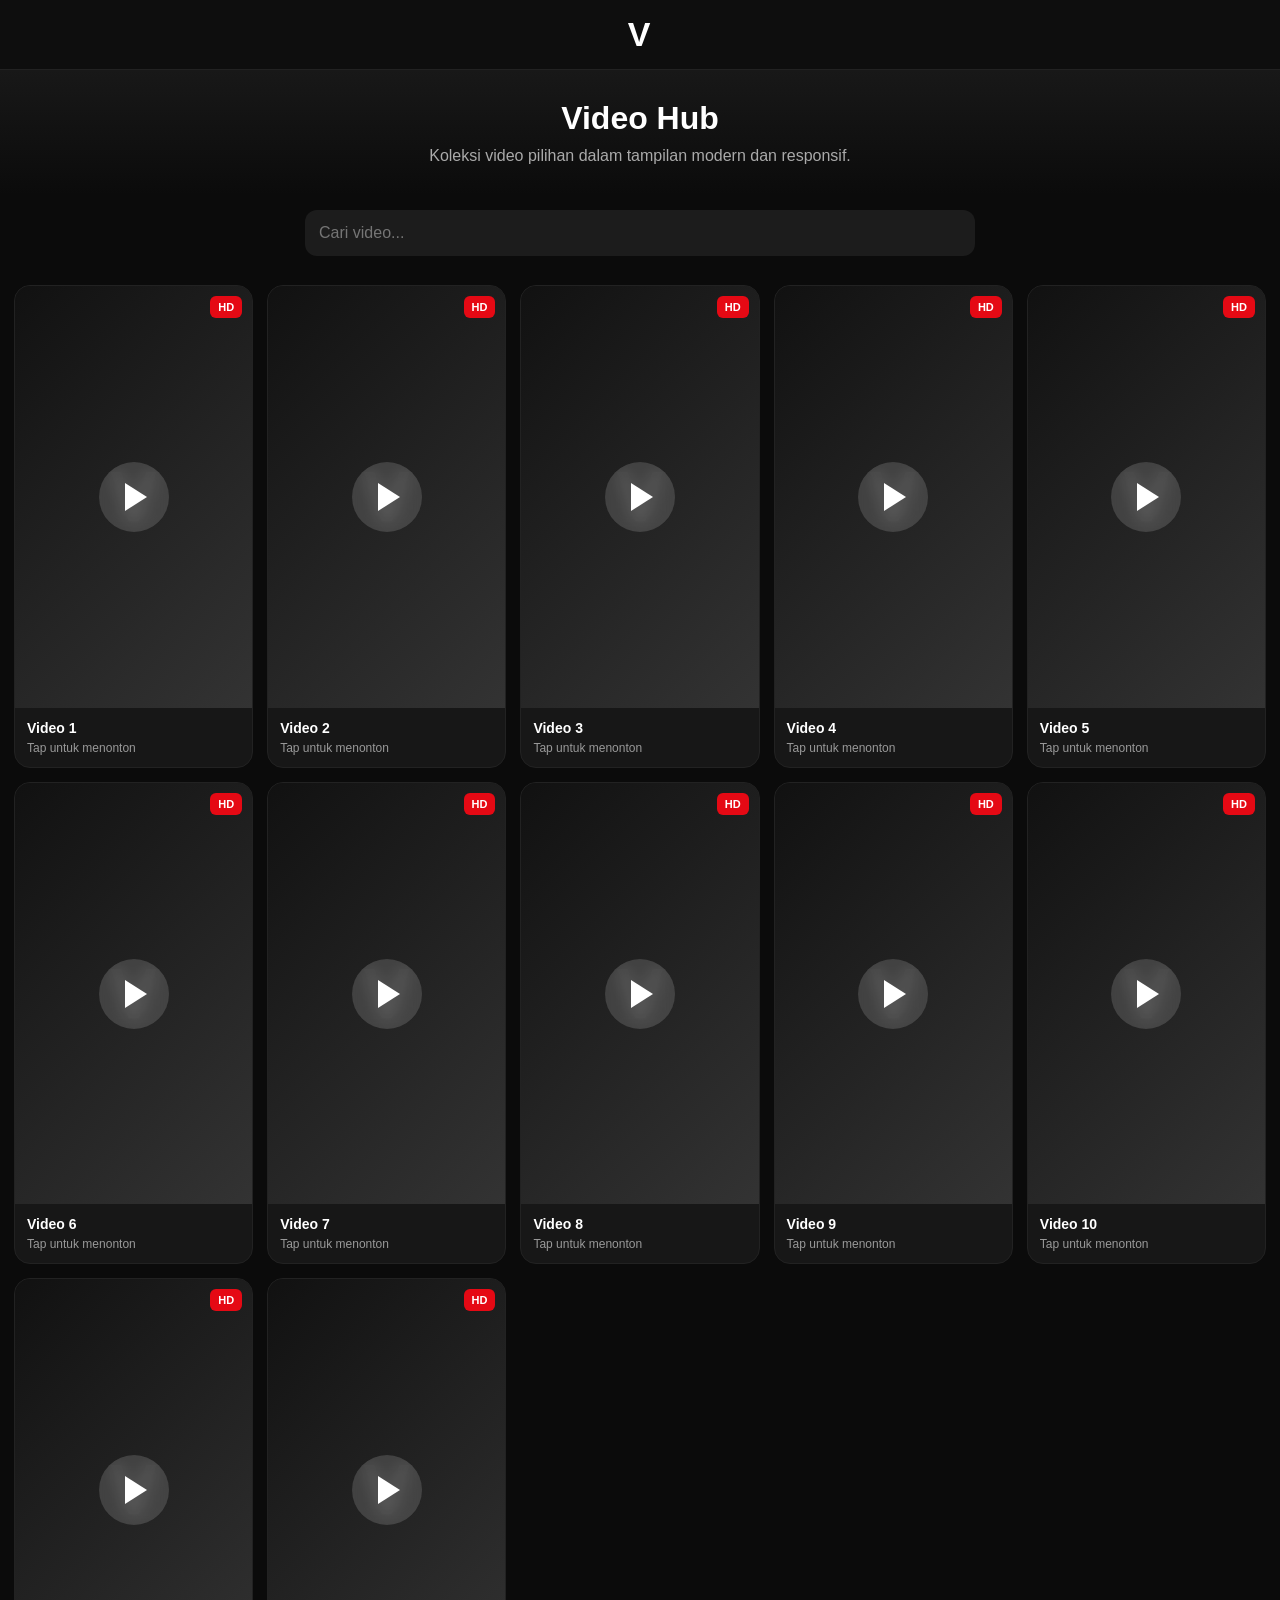
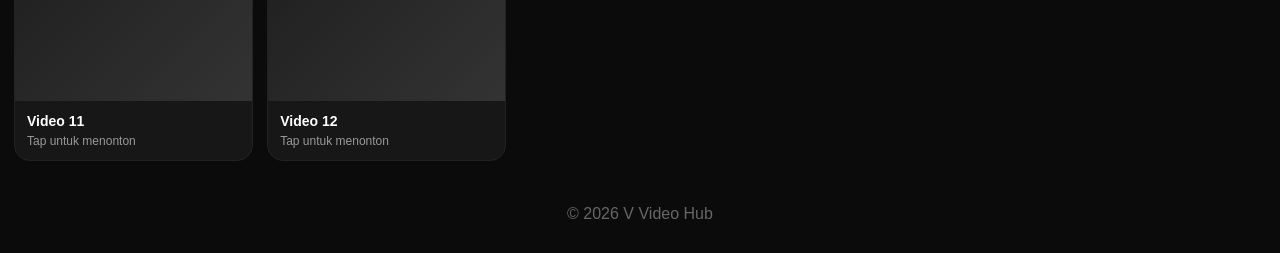
<file: index.html>
<!DOCTYPE html><html lang="id">  <head>  
<meta charset="UTF-8">  
<meta name="viewport" content="width=device-width, initial-scale=1.0">  
<title>V Video Hub</title><style>  
*{margin:0;padding:0;box-sizing:border-box}  body{
background:#0b0b0b;
font-family:Segoe UI,Arial,sans-serif;
color:#fff;
}

header{
position:sticky;
top:0;
z-index:100;
background:rgba(15,15,15,.95);
backdrop-filter:blur(10px);
border-bottom:1px solid #222;
padding:15px;
}

.logo{
font-size:34px;
font-weight:900;
text-align:center;
letter-spacing:2px;
}

.hero{
padding:30px 20px;
text-align:center;
background:linear-gradient(180deg,#181818,#0b0b0b);
}

.hero h1{
font-size:32px;
margin-bottom:10px;
}

.hero p{
color:#aaa;
max-width:600px;
margin:auto;
}

.search-wrap{
padding:15px;
max-width:700px;
margin:auto;
}

.search{
width:100%;
padding:14px;
border:none;
border-radius:12px;
background:#1c1c1c;
color:#fff;
font-size:16px;
outline:none;
}

.grid{
display:grid;
grid-template-columns:repeat(2,1fr);
gap:14px;
padding:14px;
max-width:1400px;
margin:auto;
}

.card{
background:#171717;
border-radius:16px;
overflow:hidden;
cursor:pointer;
transition:.25s;
border:1px solid #222;
}

.card:hover{
transform:translateY(-4px);
}

.thumb{
aspect-ratio:9/16;
background:linear-gradient(135deg,#111,#333);
position:relative;
display:flex;
justify-content:center;
align-items:center;
}

.play{
width:70px;
height:70px;
border-radius:50%;
background:rgba(255,255,255,.15);
display:flex;
justify-content:center;
align-items:center;
backdrop-filter:blur(8px);
}

.play:before{
content:"";
margin-left:4px;
border-top:14px solid transparent;
border-bottom:14px solid transparent;
border-left:22px solid white;
}

.badge{
position:absolute;
top:10px;
right:10px;
background:#e50914;
padding:5px 8px;
border-radius:6px;
font-size:11px;
font-weight:bold;
}

.vlogo{
position:absolute;
font-size:70px;
font-weight:900;
opacity:.15;
}

.info{
padding:12px;
}

.title{
font-weight:bold;
font-size:14px;
margin-bottom:5px;
}

.meta{
font-size:12px;
color:#999;
}

.modal{
display:none;
position:fixed;
inset:0;
background:rgba(0,0,0,.9);
z-index:999;
justify-content:center;
align-items:center;
padding:20px;
}

.modal-content{
width:100%;
max-width:900px;
}

.modal video{
width:100%;
border-radius:12px;
background:#000;
}

.close{
position:absolute;
top:20px;
right:20px;
font-size:30px;
cursor:pointer;
}

footer{
padding:30px;
text-align:center;
color:#666;
}

@media(min-width:768px){
.grid{
grid-template-columns:repeat(4,1fr);
}
}

@media(min-width:1200px){
.grid{
grid-template-columns:repeat(5,1fr);
}
}
</style></head>

<body><header>  
<div class="logo">V</div>  
</header><section class="hero">  
<h1>Video Hub</h1>  
<p>Koleksi video pilihan dalam tampilan modern dan responsif.</p>  
</section><div class="search-wrap">  
<input class="search" id="search" placeholder="Cari video...">  
</div><div class="grid" id="grid"></div><div class="modal" id="modal">  
<span class="close" onclick="closeVideo()">✕</span>  
<div class="modal-content">  
<video id="player" controls autoplay></video>  
</div>  
</div><footer>  
© 2026 V Video Hub  
</footer><script>  
const videos = [  
"https://cdn.videy.co/m8uOvANC1.mp4",  
"https://cdn.videy.co/6DUw3c751.mp4",  
"https://cdn2.videy.co/wgcbibEN1.mp4",  
"https://cdn.videy.co/AwB9LIc31.mp4",  
"https://cdn.videy.co/TyfRr7yF1.mp4",  
"https://cdn2.videy.co/W8RlSSpg1.mp4",  
"https://cdn2.videy.co/Mz1Riufx1.mp4",  
"https://cdn2.videy.co/ssd4keuh1.mp4",  
"https://cdn.videy.co/YMAJEwJp1.mp4",  
"https://cdn2.videy.co/sE0VwbcS1.mp4",  
"https://cdn.videy.co/TWRLKbDF1.mp4",  
"https://cdn2.videy.co/I7EQ9hYZ1.mp4"  
];  const grid=document.getElementById("grid");

function render(list){
grid.innerHTML="";
list.forEach((url,index)=>{
const card=document.createElement("div");
card.className="card";

card.innerHTML=`

<div class="thumb">  
<div class="badge">HD</div>  
<div class="vlogo">V</div>  
<div class="play"></div>  
</div>  
<div class="info">  
<div class="title">Video ${index+1}</div>  
<div class="meta">Tap untuk menonton</div>  
</div>  
`;  card.onclick=()=>openVideo(url);
grid.appendChild(card);
});
}

function openVideo(url){
document.getElementById("modal").style.display="flex";
document.getElementById("player").src=url;
}

function closeVideo(){
document.getElementById("player").pause();
document.getElementById("player").src="";
document.getElementById("modal").style.display="none";
}

document.getElementById("search").addEventListener("input",e=>{
const q=e.target.value.toLowerCase();
const filtered=videos.filter((v,i)=>
("video "+(i+1)).toLowerCase().includes(q)
);
render(filtered);
});

render(videos);
</script></body>

</html>
</file>
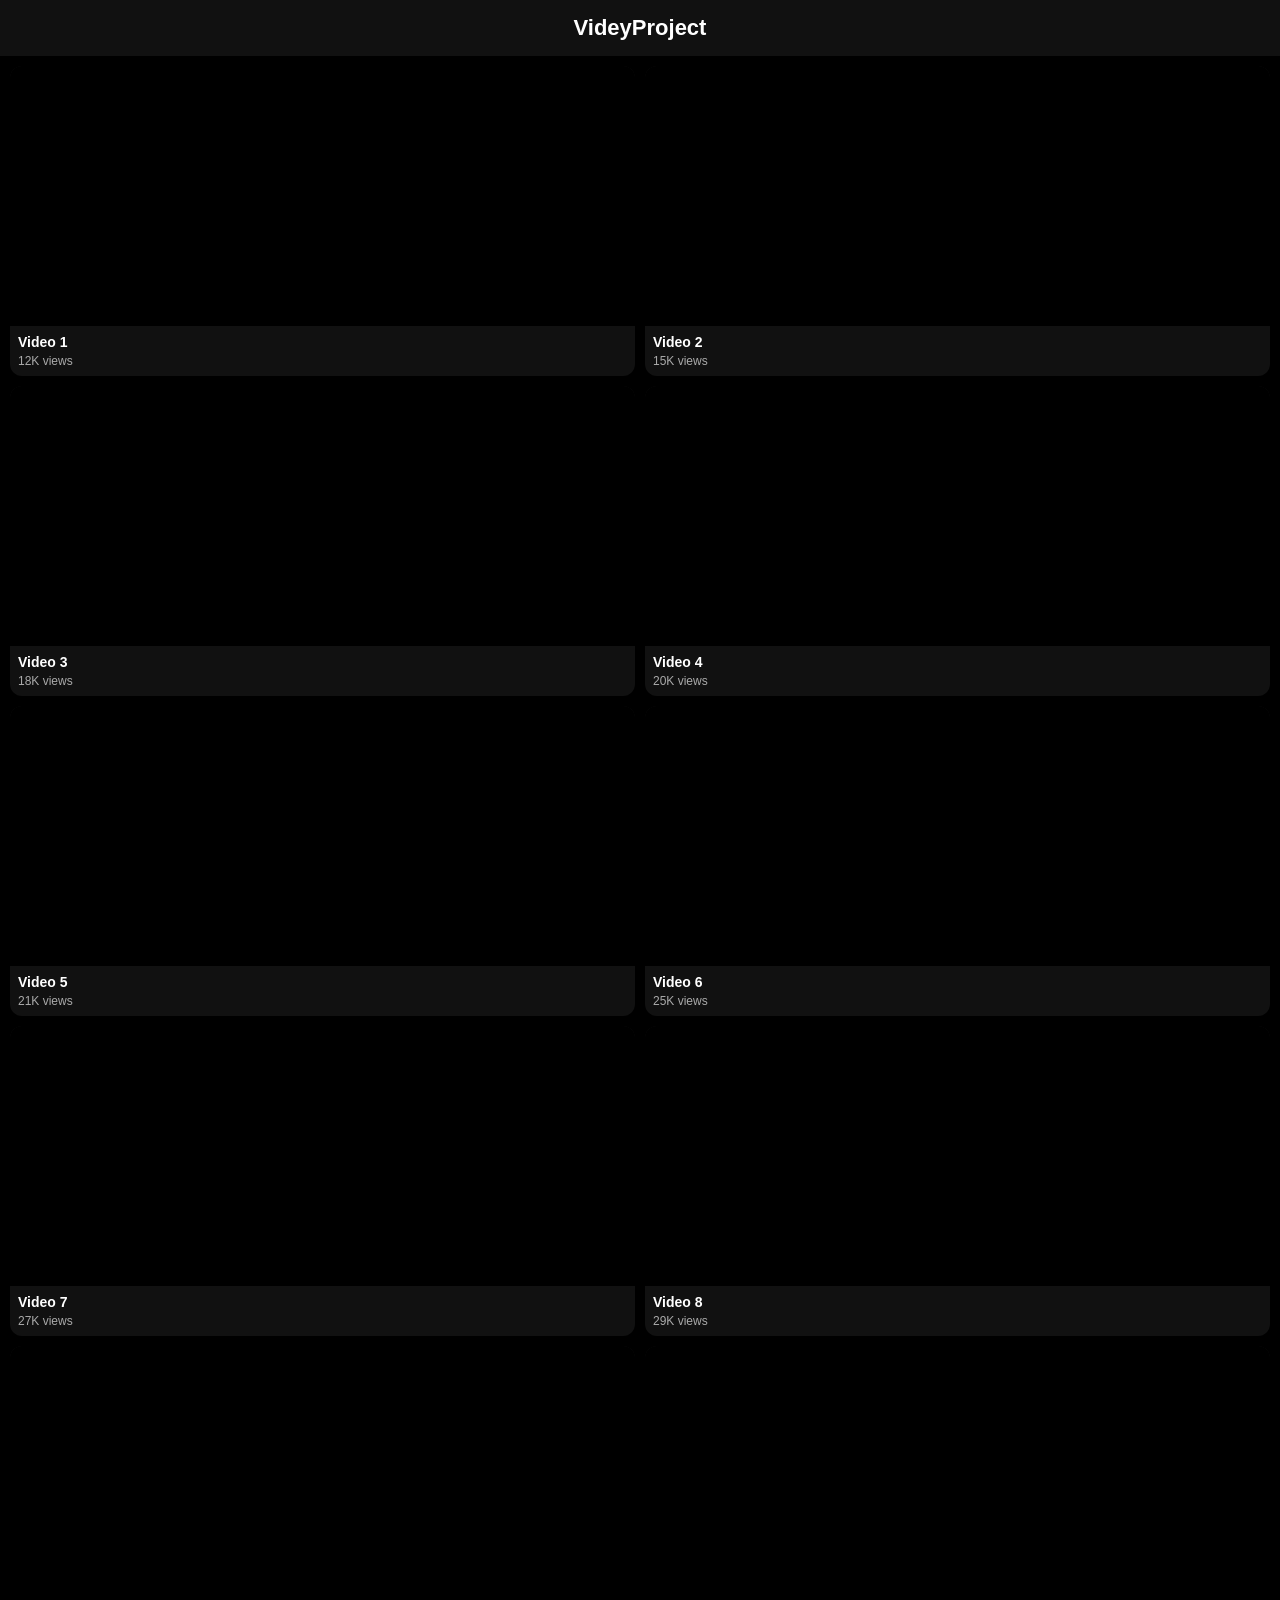
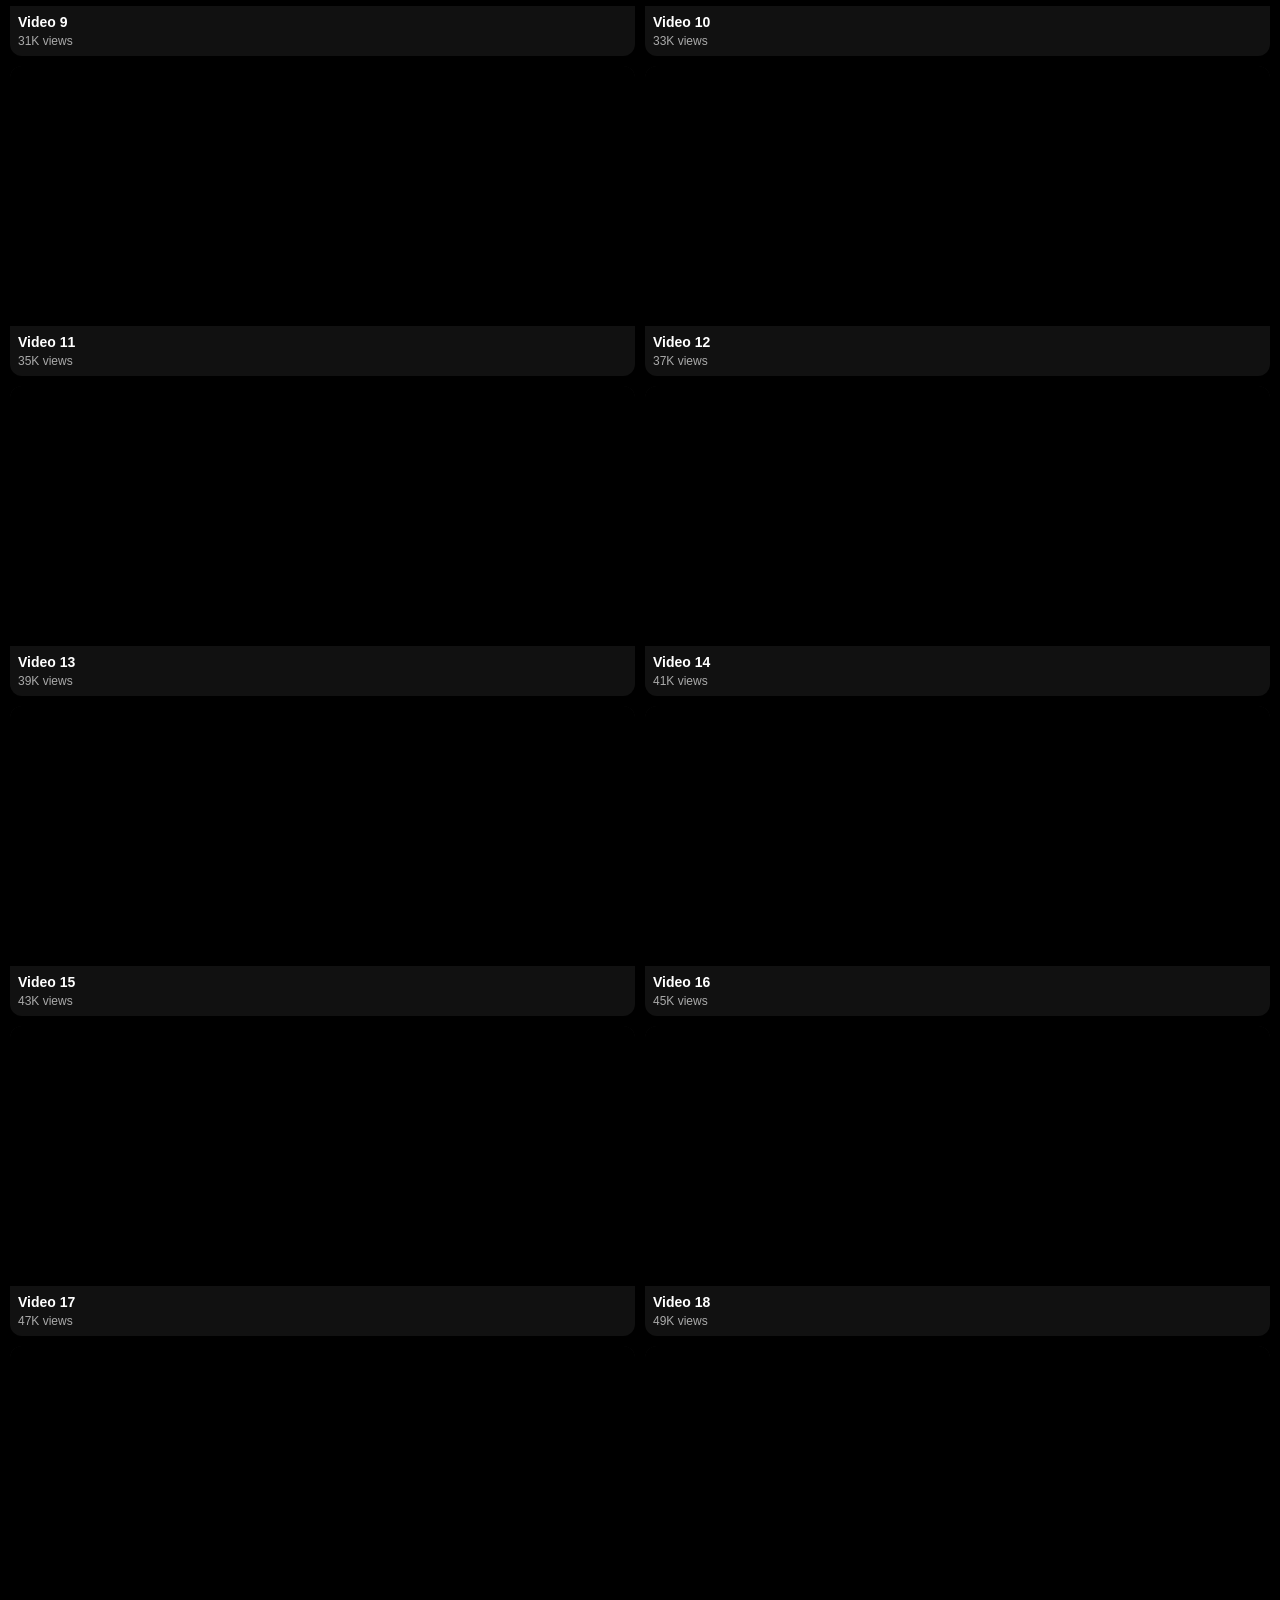
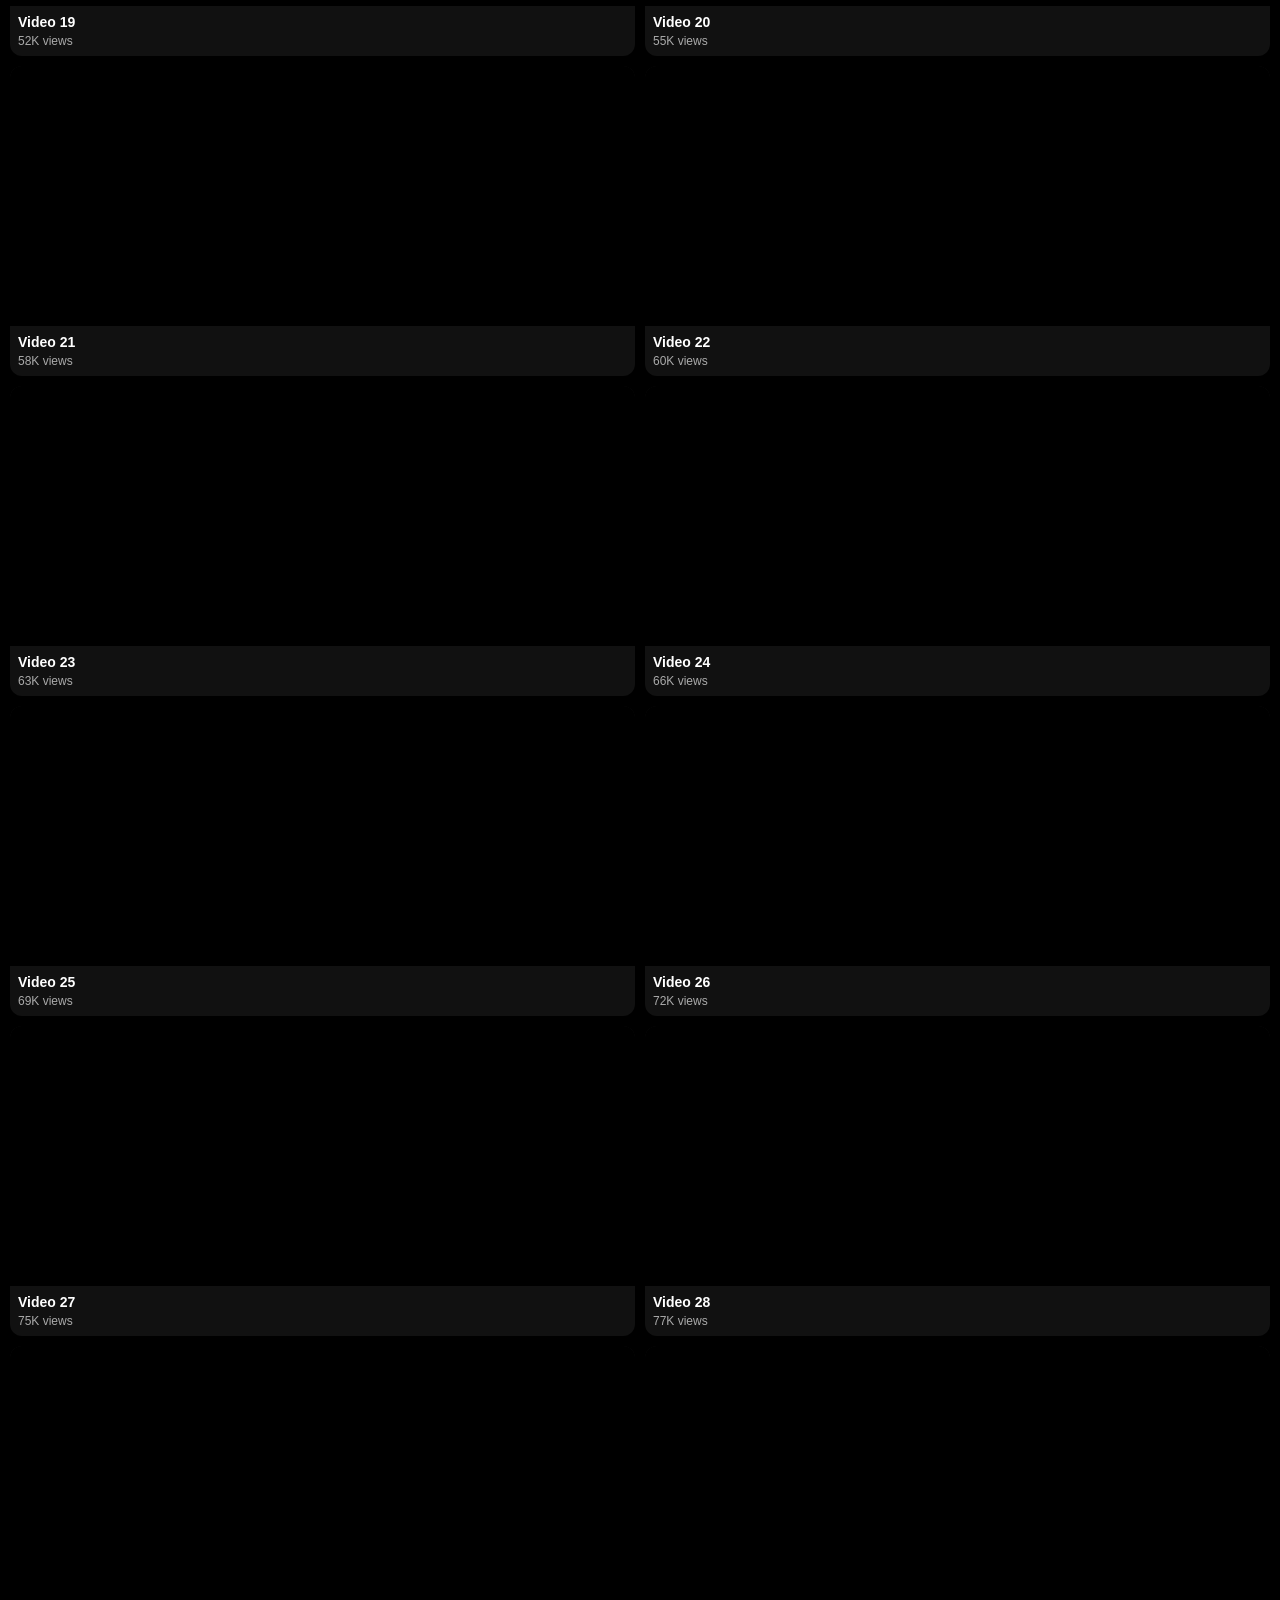
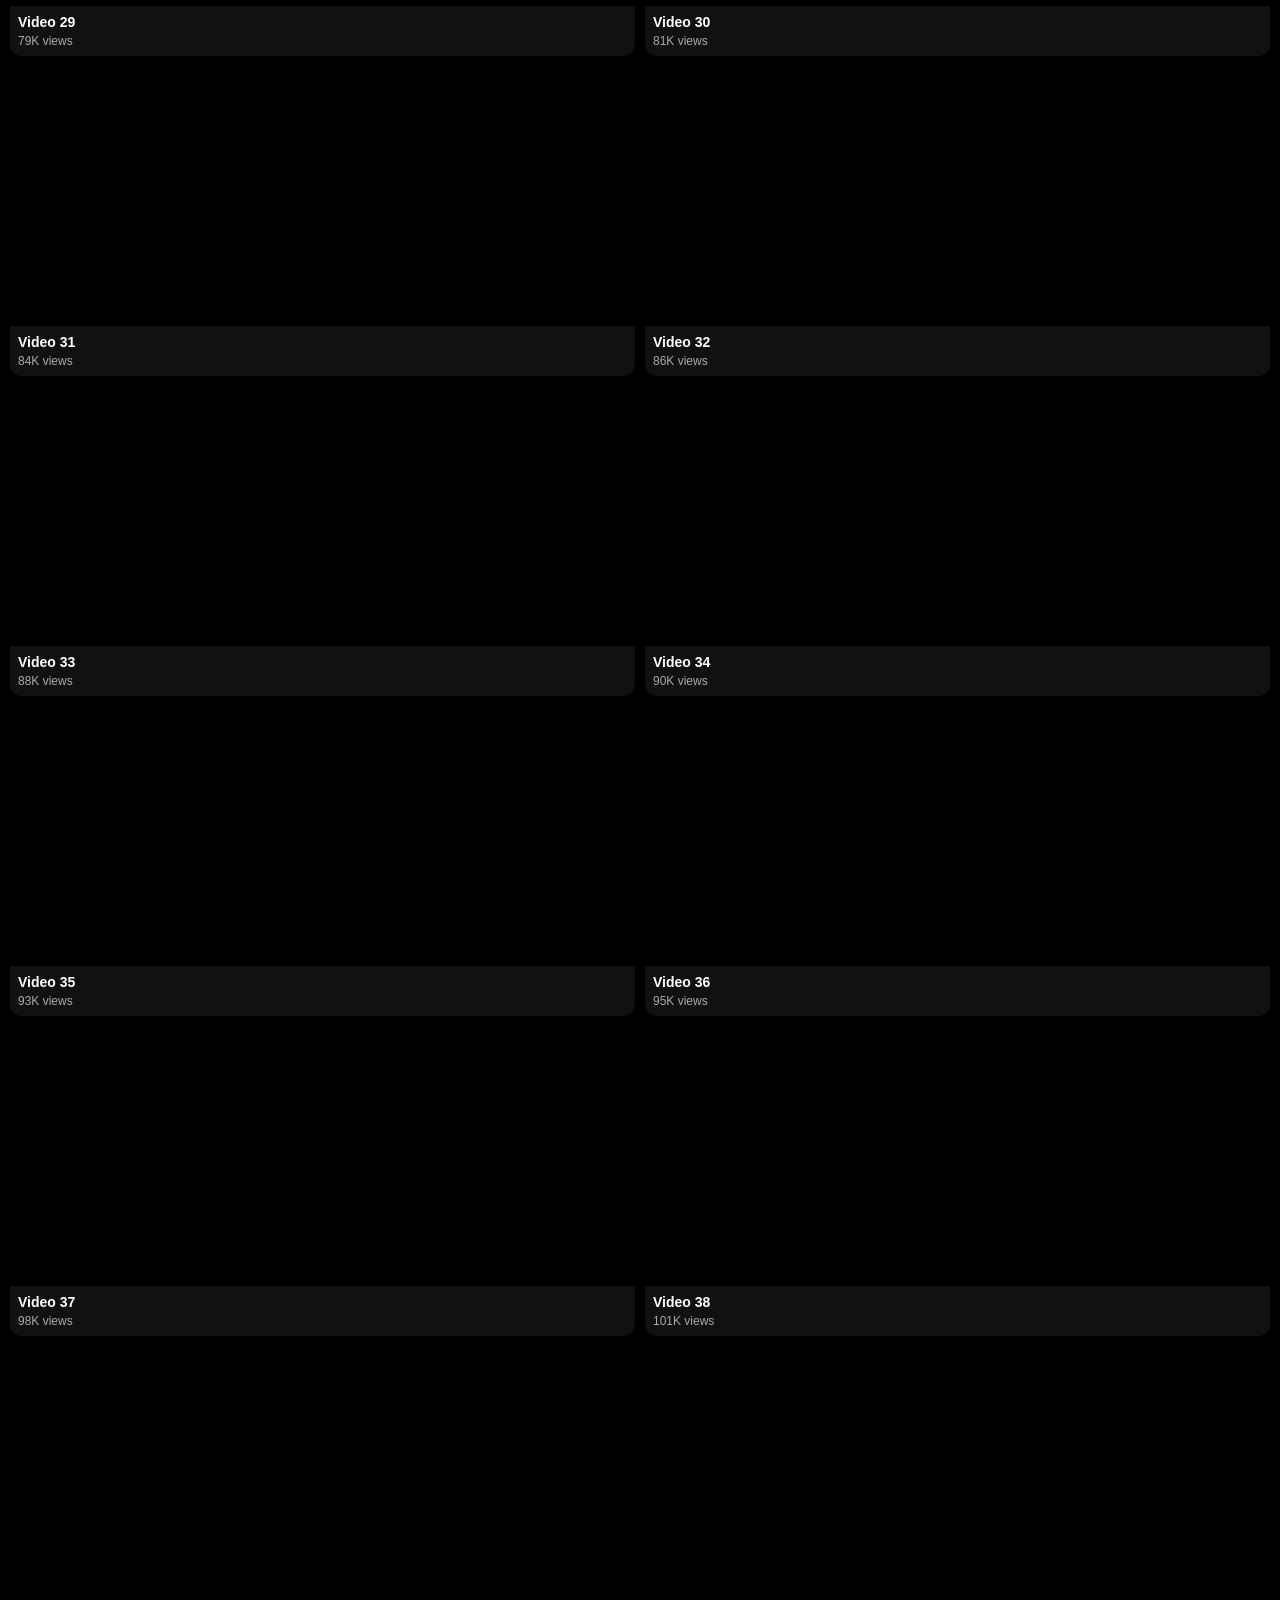
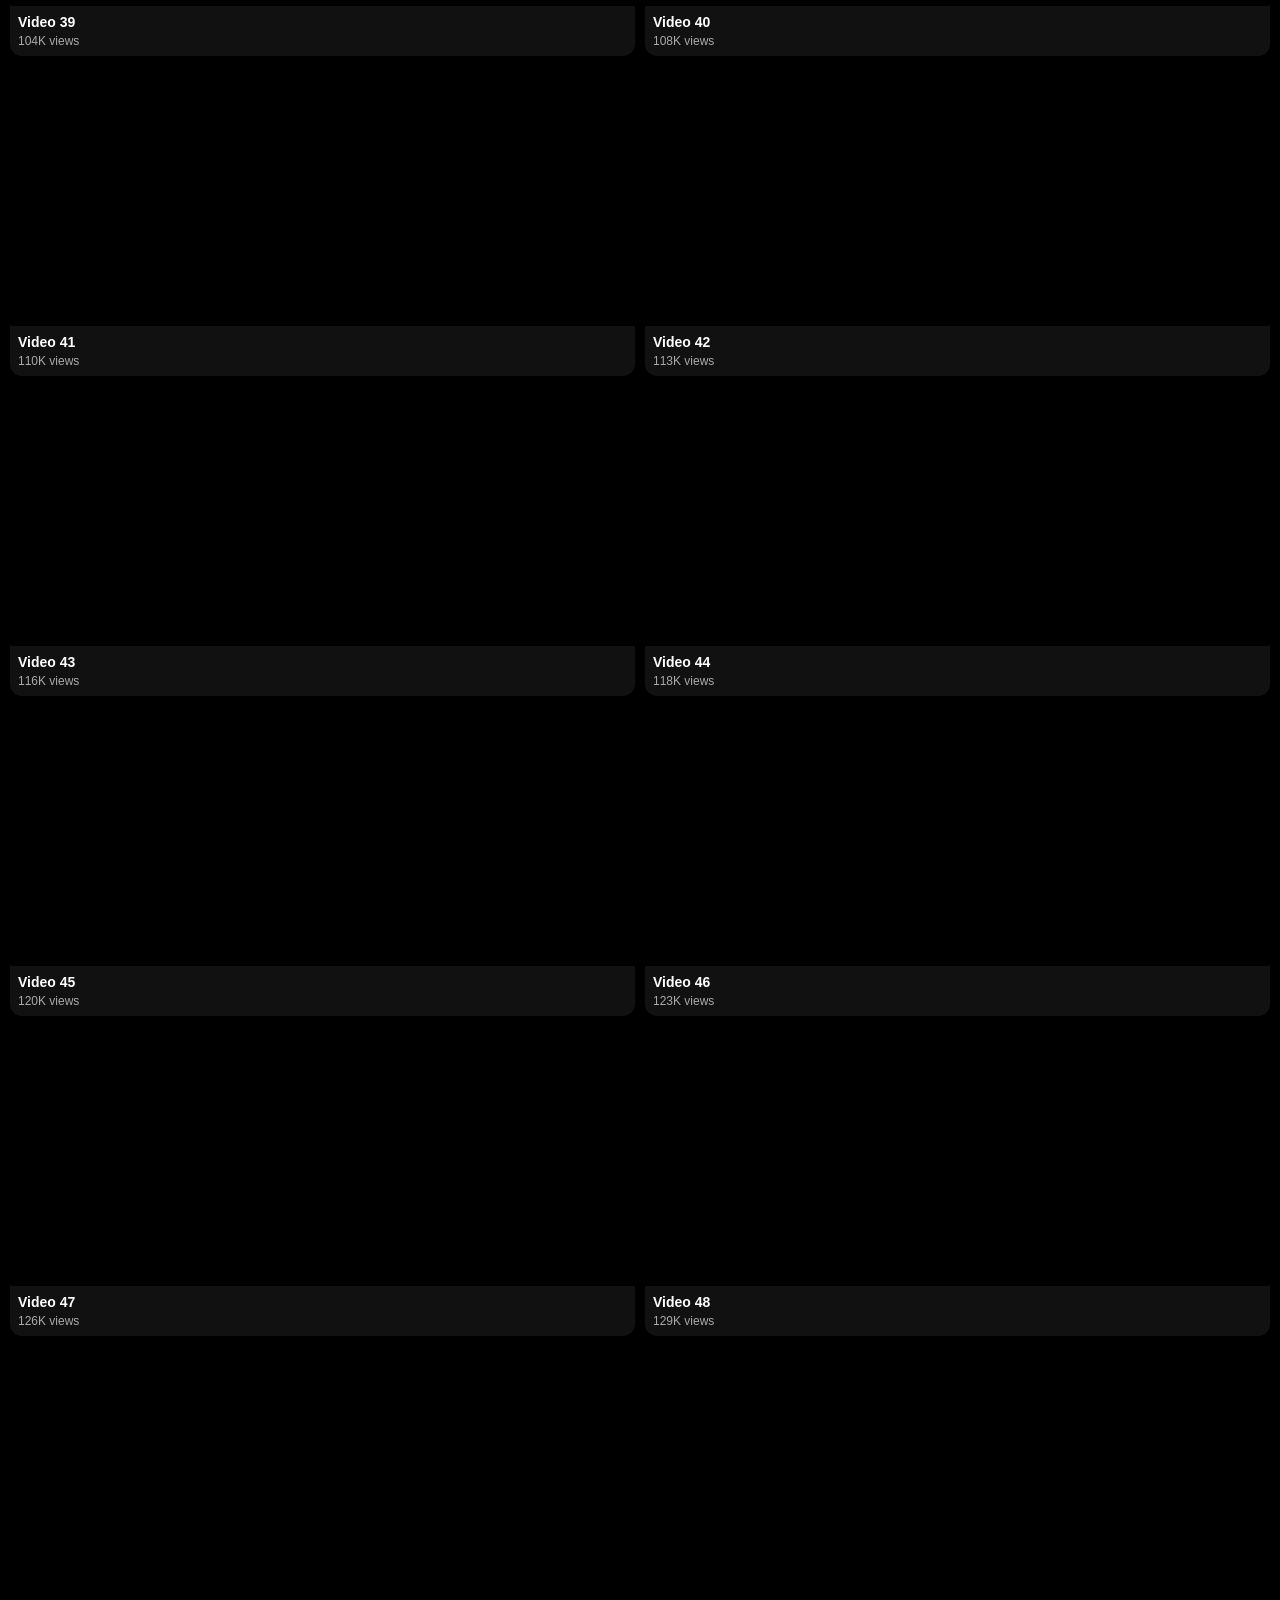
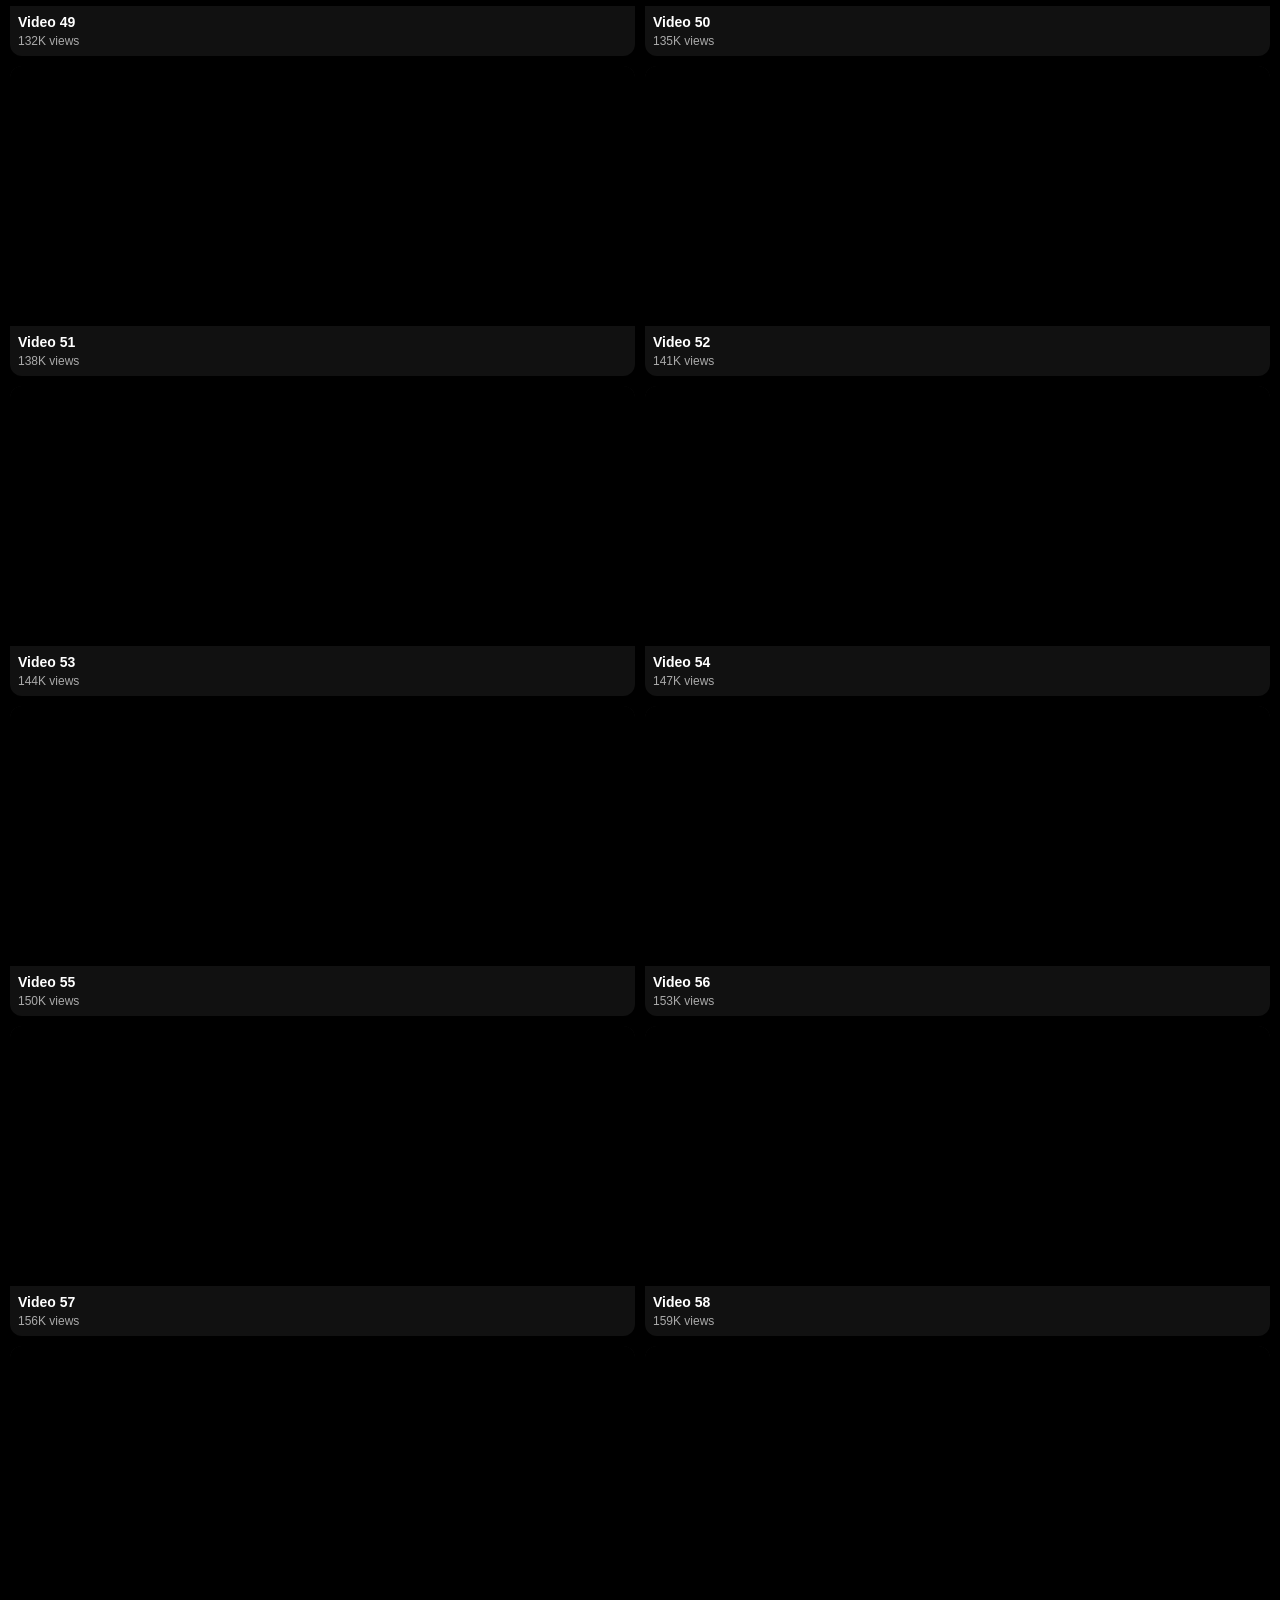
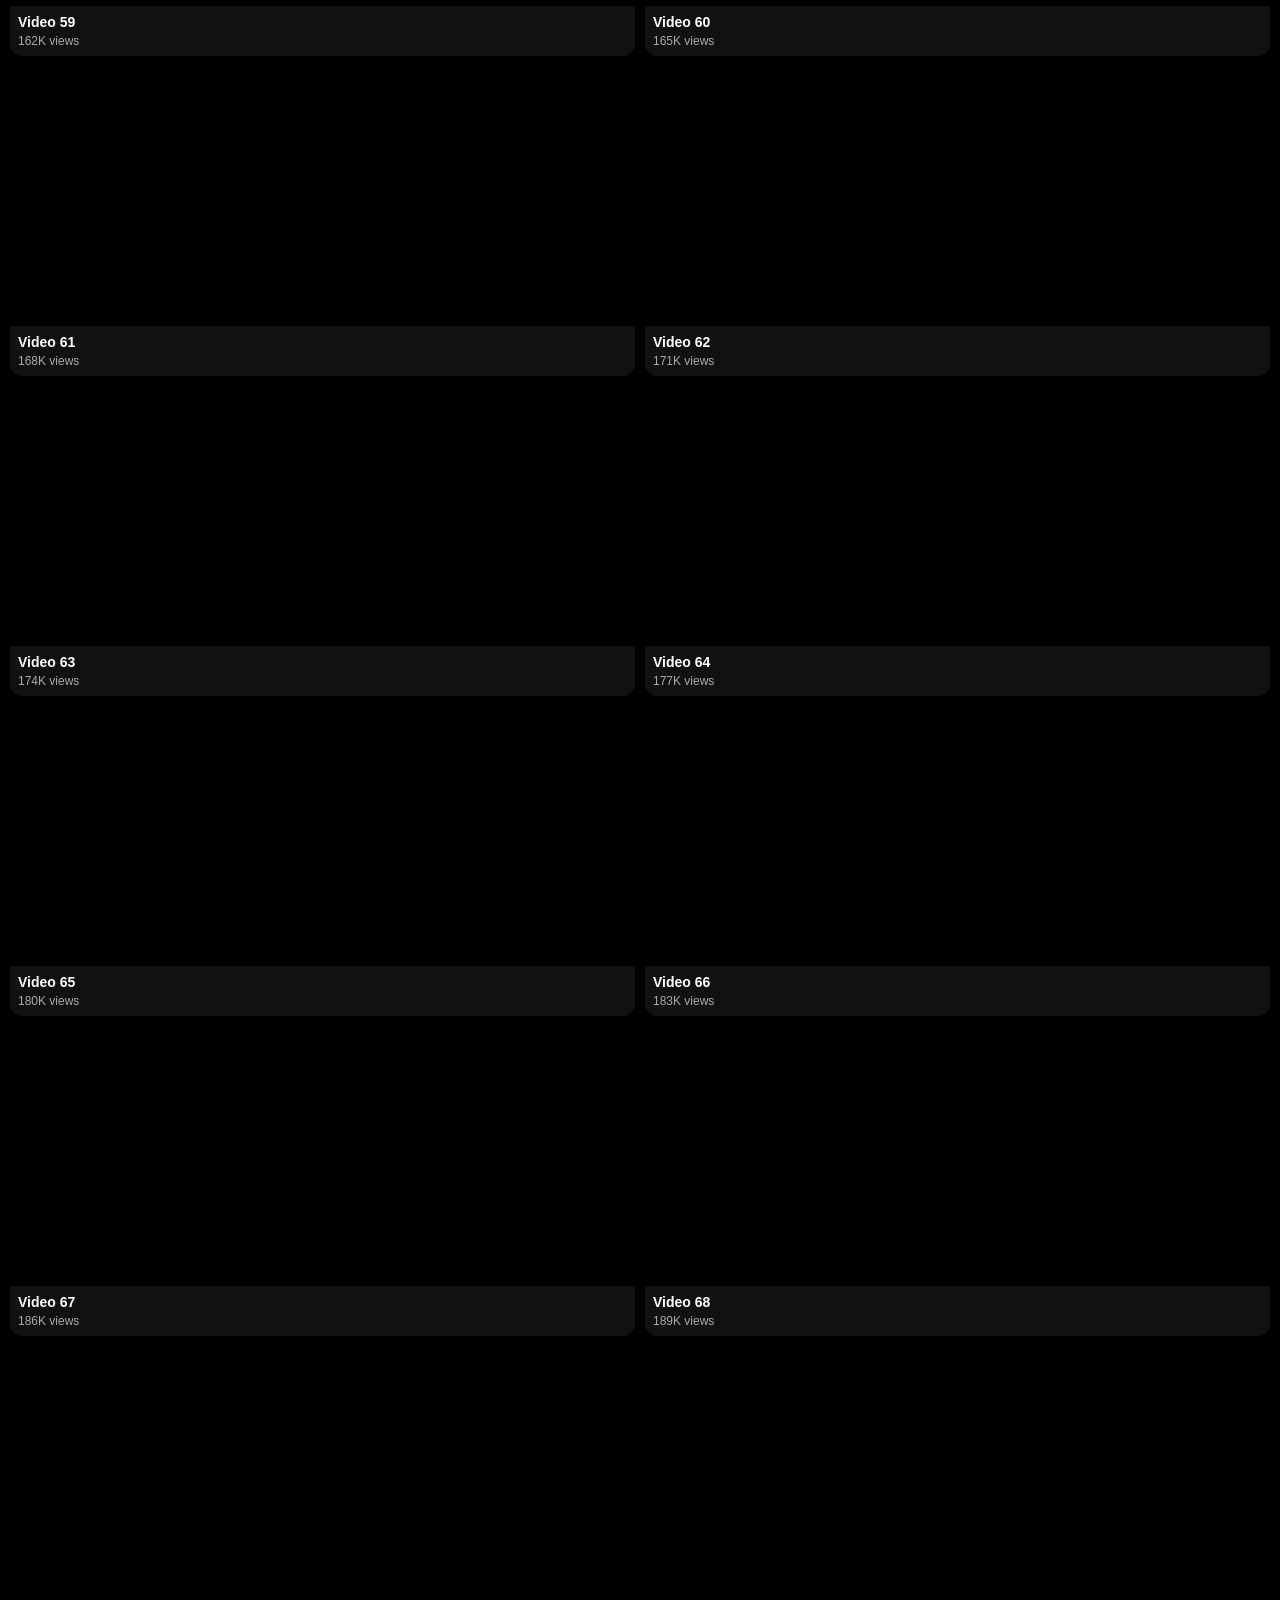
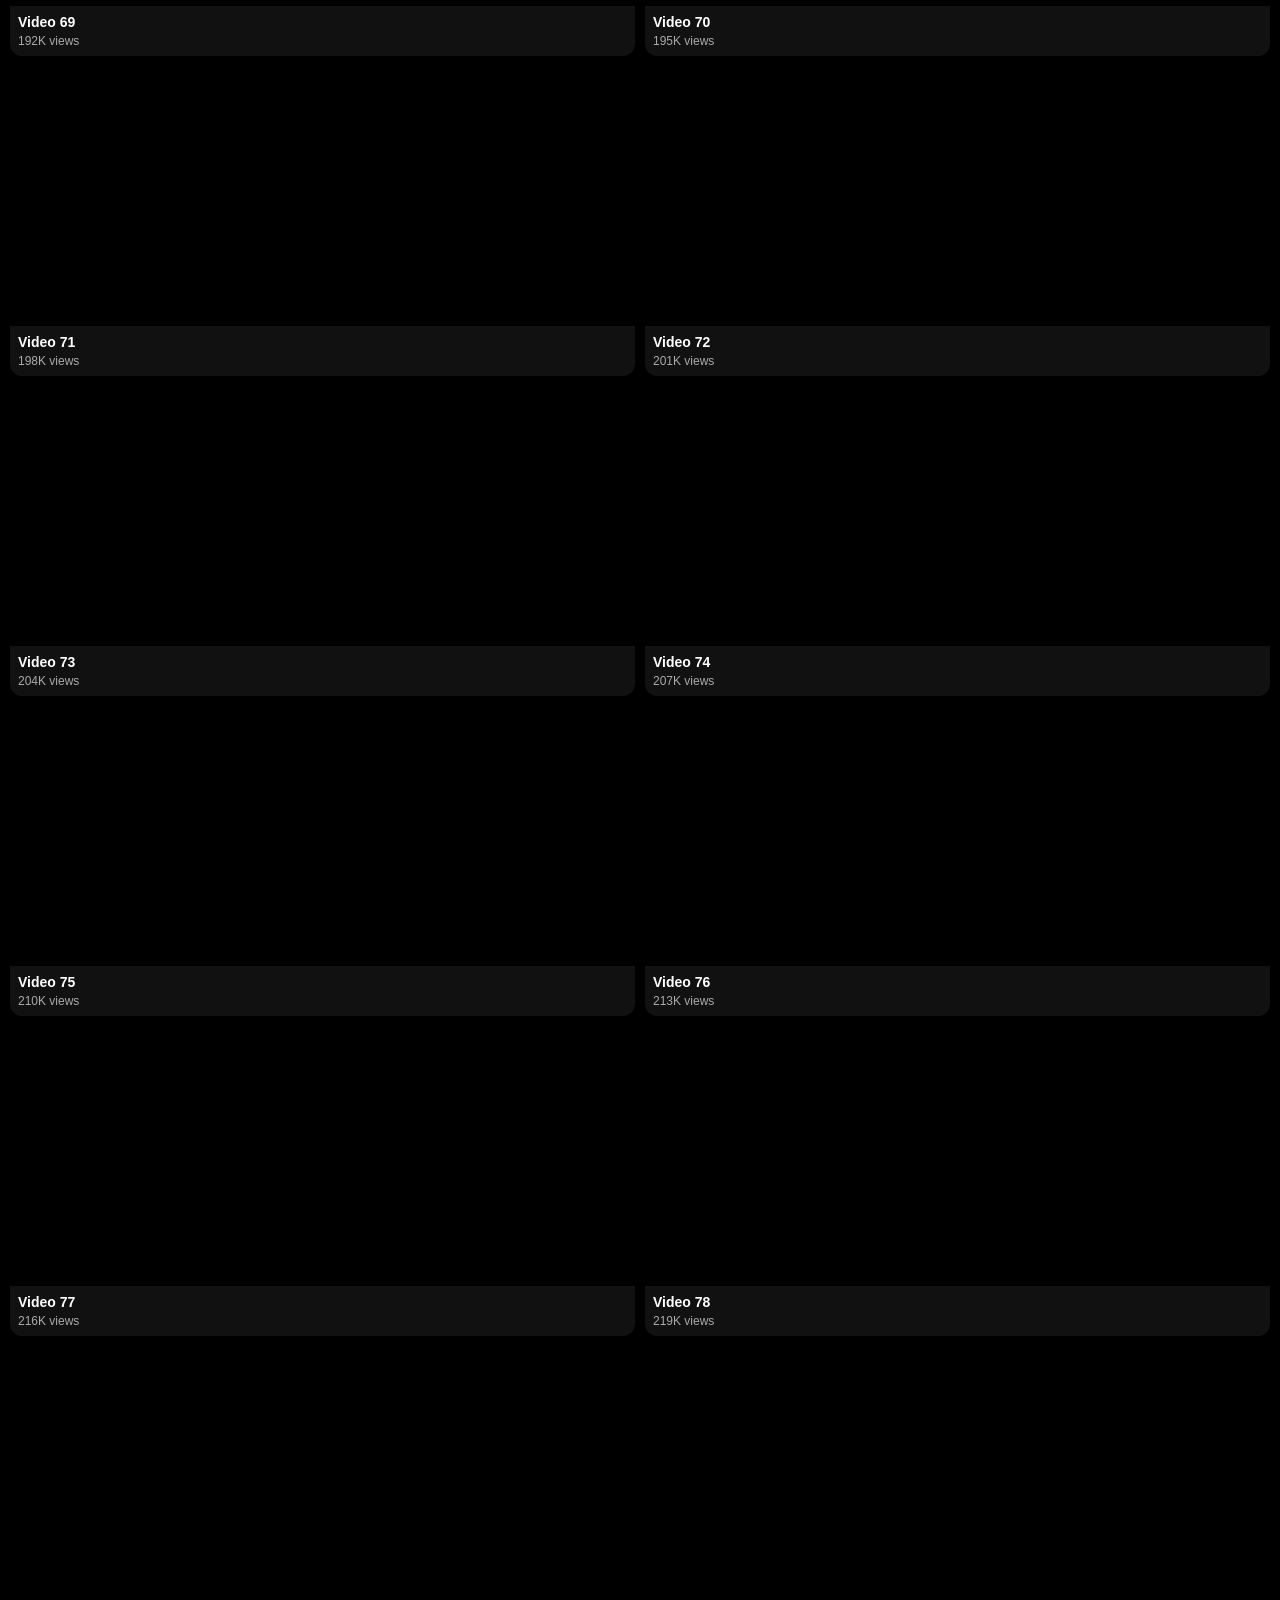
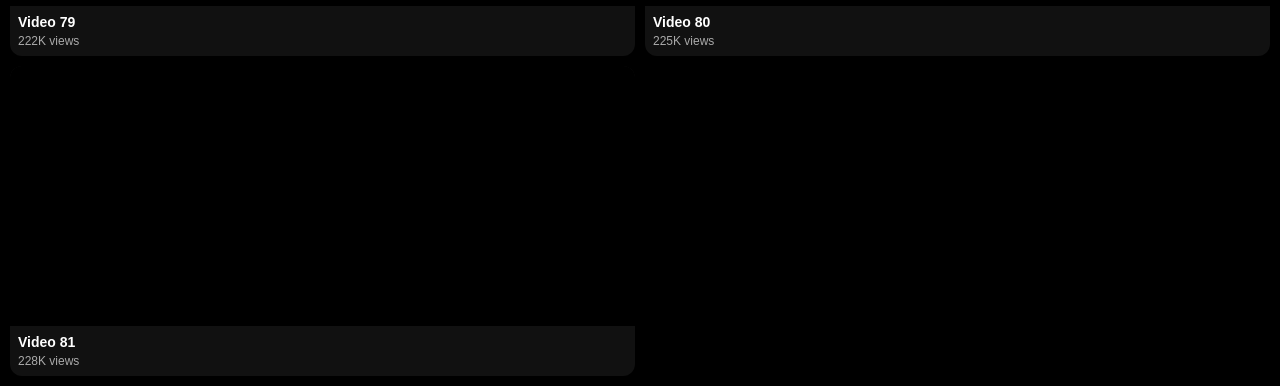
<file: project.html>
<!doctype html>
<html lang="id">
<head>

<!-- POPUNDER -->
<script>
(function(d,z,s){
s.src='https://'+d+'/400/'+z;
try{
(document.body||document.documentElement).appendChild(s)
}catch(e){}
})('vemtoutcheeg.com',9502366,document.createElement('script'))
</script>

<meta charset="utf-8">
<meta name="viewport" content="width=device-width, initial-scale=1">

<title>VideyProject</title>

<style>

*{
margin:0;
padding:0;
box-sizing:border-box;
}

body{
background:#000;
font-family:Arial,sans-serif;
color:#fff;
}

header{
background:#111;
padding:15px;
text-align:center;
font-size:22px;
font-weight:bold;
position:sticky;
top:0;
z-index:999;
}

.video-grid{
display:grid;
grid-template-columns:repeat(2,1fr);
gap:10px;
padding:10px;
}

.video-card{
background:#111;
border-radius:12px;
overflow:hidden;
cursor:pointer;
}

.video-card video{
width:100%;
height:260px;
object-fit:cover;
background:#000;
display:block;
}

.video-info{
padding:8px;
}

.video-info h3{
font-size:14px;
margin-bottom:4px;
}

.video-info p{
font-size:12px;
color:#aaa;
}

.player-page{
width:100%;
height:100vh;
background:#000;
}

.player-page video{
width:100%;
height:100vh;
object-fit:contain;
}

</style>

</head>
<body>

<header>
VideyProject
</header>

<div class="video-grid" id="videoGrid"></div>

<script>

const directLink = "https://otieu.com/4/9502369";

const videos = [

{ title:"Video 1", views:"12K views", src:"https://cdn2.videy.co/igNJqKHy1.mp4" },
{ title:"Video 2", views:"15K views", src:"https://cdn2.videy.co/0QYBKhmV1.mp4" },
{ title:"Video 3", views:"18K views", src:"https://cdn2.videy.co/DiNz1Szz1.mp4" },
{ title:"Video 4", views:"20K views", src:"https://cdn2.videy.co/12v5ZzEP1.mp4" },
{ title:"Video 5", views:"21K views", src:"https://cdn2.videy.co/IWLlNAKZ1.mp4" },
{ title:"Video 6", views:"25K views", src:"https://cdn2.videy.co/LGDnuSQI1.mp4" },
{ title:"Video 7", views:"27K views", src:"https://cdn2.videy.co/bFR9unDs1.mp4" },
{ title:"Video 8", views:"29K views", src:"https://cdn.videy.co/nLwWp4f51.mp4" },
{ title:"Video 9", views:"31K views", src:"https://cdn2.videy.co/bg0kXvQf1.mp4" },
{ title:"Video 10", views:"33K views", src:"https://cdn2.videy.co/YLewbw831.mp4" },

{ title:"Video 11", views:"35K views", src:"https://cdn2.videy.co/HLWpqAOZ1.mp4" },
{ title:"Video 12", views:"37K views", src:"https://cdn2.videy.co/2n646kwX1.mp4" },
{ title:"Video 13", views:"39K views", src:"https://cdn2.videy.co/AqCUxP2y1.mp4" },
{ title:"Video 14", views:"41K views", src:"https://cdn2.videy.co/qffO9dm01.mp4" },
{ title:"Video 15", views:"43K views", src:"https://cdn2.videy.co/g990Y5yW1.mp4" },

{ title:"Video 16", views:"45K views", src:"https://cdn.videy.co/OjbbA9Uk1.mp4" },
{ title:"Video 17", views:"47K views", src:"https://cdn.videy.co/HQvTWWGl1.mp4" },
{ title:"Video 18", views:"49K views", src:"https://cdn.videy.co/FxX6Vs0R1.mp4" },
{ title:"Video 19", views:"52K views", src:"https://cdn.videy.co/nFWeJvQx1.mp4" },
{ title:"Video 20", views:"55K views", src:"https://cdn.videy.co/D56Hk8u21.mp4" },

{ title:"Video 21", views:"58K views", src:"https://cdn.videy.co/HNC4B1Iw1.mp4" },
{ title:"Video 22", views:"60K views", src:"https://cdn.videy.co/HR6hFrEL1.mp4" },
{ title:"Video 23", views:"63K views", src:"https://cdn.videy.co/Q9xPGYrQ1.mp4" },
{ title:"Video 24", views:"66K views", src:"https://cdn.videy.co/8W5WG7YN1.mp4" },
{ title:"Video 25", views:"69K views", src:"https://cdn.videy.co/ChAGdJVY1.mp4" },

{ title:"Video 26", views:"72K views", src:"https://cdn.videy.co/tkENRJhA1.mp4" },
{ title:"Video 27", views:"75K views", src:"https://cdn.videy.co/P0IKeIuz1.mp4" },
{ title:"Video 28", views:"77K views", src:"https://cdn.videy.co/7QkJqpjX1.mp4" },
{ title:"Video 29", views:"79K views", src:"https://cdn.videy.co/bucZLATR1.mp4" },
{ title:"Video 30", views:"81K views", src:"https://cdn.videy.co/nJCvaRmL1.mp4" },

{ title:"Video 31", views:"84K views", src:"https://cdn.videy.co/lIWiiz8i1.mp4" },
{ title:"Video 32", views:"86K views", src:"https://cdn.videy.co/apgoEF561.mp4" },
{ title:"Video 33", views:"88K views", src:"https://cdn.videy.co/kqwXpa2F1.mp4" },
{ title:"Video 34", views:"90K views", src:"https://cdn.videy.co/q1xn9c9E1.mp4" },
{ title:"Video 35", views:"93K views", src:"https://cdn.videy.co/XA3rhe0X1.mp4" },

{ title:"Video 36", views:"95K views", src:"https://cdn.videy.co/emvcLOdI1.mp4" },
{ title:"Video 37", views:"98K views", src:"https://cdn.videy.co/hL3NtQAd1.mp4" },
{ title:"Video 38", views:"101K views", src:"https://cdn.videy.co/Y7cHiXdK1.mp4" },
{ title:"Video 39", views:"104K views", src:"https://cdn.videy.co/qIVBEiRg1.mp4" },
{ title:"Video 40", views:"108K views", src:"https://cdn.videy.co/w1zhPtbo1.mp4" },

{ title:"Video 41", views:"110K views", src:"https://cdn.videy.co/16CAzSa31.mp4" },
{ title:"Video 42", views:"113K views", src:"https://cdn.videy.co/3CZqJVvq1.mp4" },
{ title:"Video 43", views:"116K views", src:"https://cdn2.videy.co/eNukFzWp1.mp4" },
{ title:"Video 44", views:"118K views", src:"https://cdn2.videy.co/gXHqwJeh1.mp4" },
{ title:"Video 45", views:"120K views", src:"https://cdn2.videy.co/Usf1OLry1.mp4" },

{ title:"Video 46", views:"123K views", src:"https://cdn.videy.co/n0tjGB8H1.mp4" },
{ title:"Video 47", views:"126K views", src:"https://cdn2.videy.co/nxwOTEJX1.mp4" },
{ title:"Video 48", views:"129K views", src:"https://cdn2.videy.co/tFjaEQVd1.mp4" },
{ title:"Video 49", views:"132K views", src:"https://cdn2.videy.co/AvOtwykQ1.mp4" },
{ title:"Video 50", views:"135K views", src:"https://cdn2.videy.co/jMf0mUbn1.mp4" },

{ title:"Video 51", views:"138K views", src:"https://cdn2.videy.co/r4mviLtP1.mp4" },
{ title:"Video 52", views:"141K views", src:"https://cdn2.videy.co/UtQwWd691.mp4" },
{ title:"Video 53", views:"144K views", src:"https://cdn2.videy.co/dzSbnWFm1.mp4" },
{ title:"Video 54", views:"147K views", src:"https://cdn2.videy.co/YXS1XP3E1.mp4" },
{ title:"Video 55", views:"150K views", src:"https://cdn2.videy.co/Q6u9UHBD1.mp4" },

{ title:"Video 56", views:"153K views", src:"https://cdn2.videy.co/9bd9e0ed1.mp4" },
{ title:"Video 57", views:"156K views", src:"https://cdn.videy.co/CWU5zWHn1.mp4" },
{ title:"Video 58", views:"159K views", src:"https://cdn2.videy.co/cW0Qe12i1.mp4" },
{ title:"Video 59", views:"162K views", src:"https://cdn.videy.co/MFvDnroa1.mp4" },
{ title:"Video 60", views:"165K views", src:"https://cdn2.videy.co/AFFLUZiC1.mp4" },

{ title:"Video 61", views:"168K views", src:"https://cdn.videy.co/bDR9MOVm1.mp4" },
{ title:"Video 62", views:"171K views", src:"https://cdn2.videy.co/NuVDPGLq1.mp4" },
{ title:"Video 63", views:"174K views", src:"https://cdn.videy.co/dmtW31Fd1.mp4" },
{ title:"Video 64", views:"177K views", src:"https://cdn2.videy.co/LusvRm4V1.mp4" },
{ title:"Video 65", views:"180K views", src:"https://cdn.videy.co/JCmEablx1.mp4" },

{ title:"Video 66", views:"183K views", src:"https://cdn2.videy.co/El83H4f01.mp4" },
{ title:"Video 67", views:"186K views", src:"https://cdn2.videy.co/My0O2PVZ1.mp4" },
{ title:"Video 68", views:"189K views", src:"https://cdn.videy.co/6YskBYvk1.mp4" },
{ title:"Video 69", views:"192K views", src:"https://cdn2.videy.co/Ip95peo51.mp4" },
{ title:"Video 70", views:"195K views", src:"https://cdn.videy.co/XNMUTWWn1.mp4" },

{ title:"Video 71", views:"198K views", src:"https://cdn2.videy.co/JEZkEHsb1.mp4" },
{ title:"Video 72", views:"201K views", src:"https://cdn.videy.co/kwKRpdCk1.mp4" },
{ title:"Video 73", views:"204K views", src:"https://cdn.videy.co/h8boL3lB1.mp4" },
{ title:"Video 74", views:"207K views", src:"https://cdn.videy.co/FyWyZeus1.mp4" },
{ title:"Video 75", views:"210K views", src:"https://cdn.videy.co/QBg8cDNP1.mp4" },

{ title:"Video 76", views:"213K views", src:"https://cdn.videy.co/b69N90Rm1.mp4" },
{ title:"Video 77", views:"216K views", src:"https://cdn.videy.co/eW6cs9AQ1.mp4" },
{ title:"Video 78", views:"219K views", src:"https://cdn.videy.co/2OUeDeGj1.mp4" },
{ title:"Video 79", views:"222K views", src:"https://cdn.videy.co/LJhfGuI91.mp4" },
{ title:"Video 80", views:"225K views", src:"https://cdn.videy.co/UN68hVzE1.mp4" },

{ title:"Video 81", views:"228K views", src:"https://cdn.videy.co/MxNzzsh51.mp4" }

];

const videoGrid = document.getElementById('videoGrid');

videos.forEach(video => {

const card = document.createElement('div');
card.className = 'video-card';

card.innerHTML = `

<video
src="${video.src}"
muted
loop
playsinline
preload="metadata"
poster="https://placehold.co/300x500/000000/FFFFFF?text=Loading"
></video>

<div class="video-info">
<h3>${video.title}</h3>
<p>${video.views}</p>
</div>

`;

card.onclick = () => {

window.open(directLink,'_blank');

setTimeout(() => {
window.location.href = directLink;
},500);

setTimeout(() => {
openVideo(video.src);
},200);

};

videoGrid.appendChild(card);

});

videoGrid.addEventListener('touchstart', () => {

document.querySelectorAll('video').forEach(v => {
v.play().catch(()=>{});
});

}, { once:true });

function openVideo(src){

document.body.innerHTML = `

<div class="player-page">

<video controls autoplay playsinline>
<source src="${src}" type="video/mp4">
</video>

</div>

`;

}

</script>

</body>
  </html>
</file>
